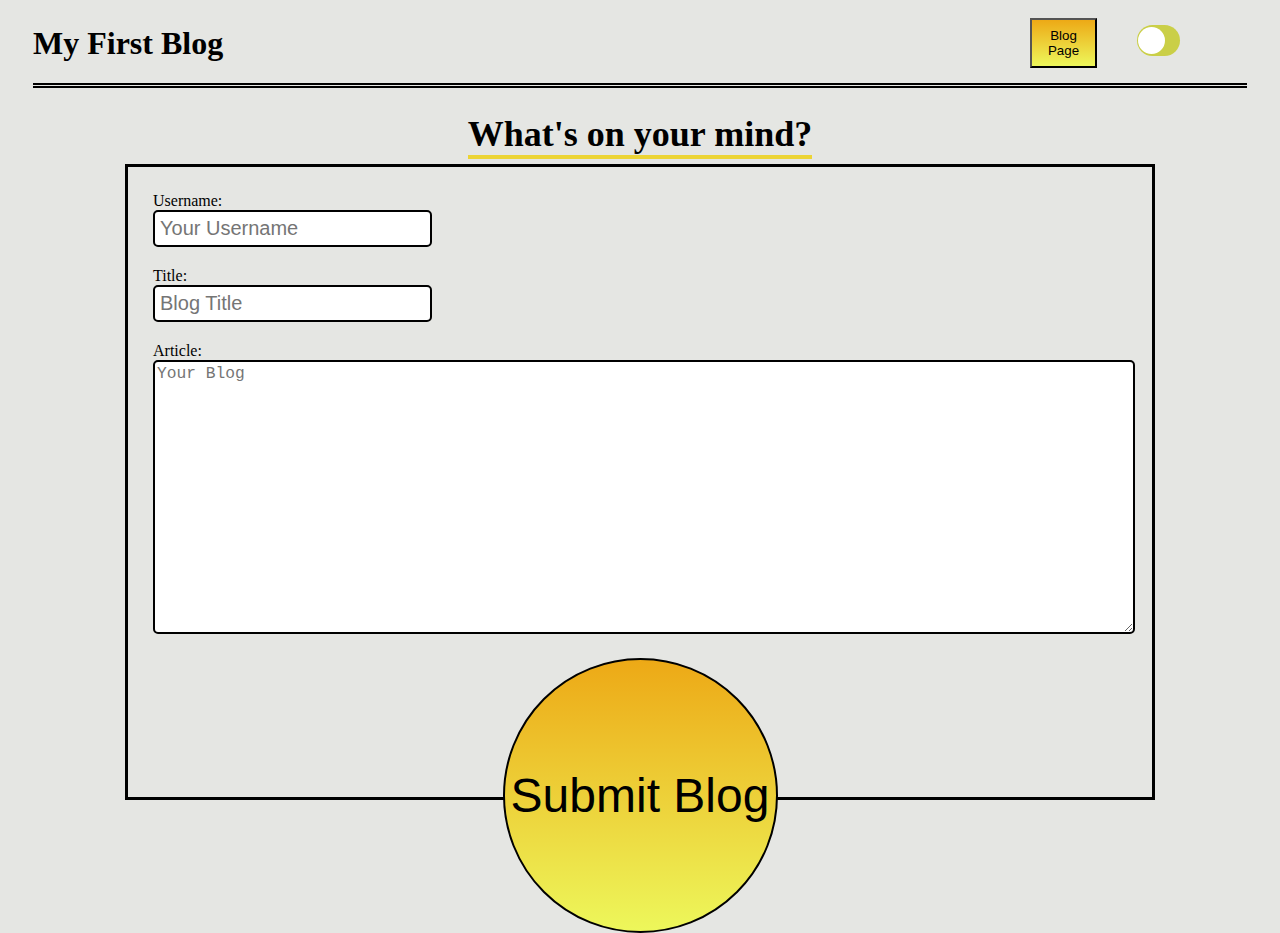
<file: index.html>
<!DOCTYPE html>
<html>
    <head>
        <meta charset="utf-8">
        <title>Personal Blog</title>
        <meta name="description" content="Form to post blog">
        <meta name="viewport" content="width=device-width, initial-scale=1">
        <link rel="stylesheet" href="./Assets/CSS/form.css">
    </head>
    <body class="light-mode">
        <!-- //header that contains button to change light/dark mode -->
        <header>
            <h1>My First Blog</h1>
            <label class="switch" >
                <input  type="checkbox" id="switchmode">
                <span class="slider round"></span>
              </label>
              <button id="toblog">Blog Page</button>
        </header>

        <main>
            <!-- //form -->
            <aside>
                <h2>What's on your mind?</h2>
            </aside>
            <section class="input">
                <form id = "form" method="get">
                    <label for = "user"> Username:</label><br>
                    <input type = "text" id = "user" v name = "user" placeholder="Your Username"></input><br>
                    <label for = "title"> Title:</label><br>
                    <input type = "text" id = "title"  name = "title" placeholder="Blog Title"></input><br>
                    <label for = "article"> Article: </label><br>
                    <textarea id = "article"  placeholder="Your Blog" rows="14"></textarea>
                    <section class="display">
                        <button id = "submitclicked" form = "form" >Submit Blog</button>
                    </section>
                </form>
            </section>
            
        </main>
        <script src="./Assets/JS/form.js"></script>
        <script src="./Assets/JS/logic.js"></script>
    </body>
</html>
</file>
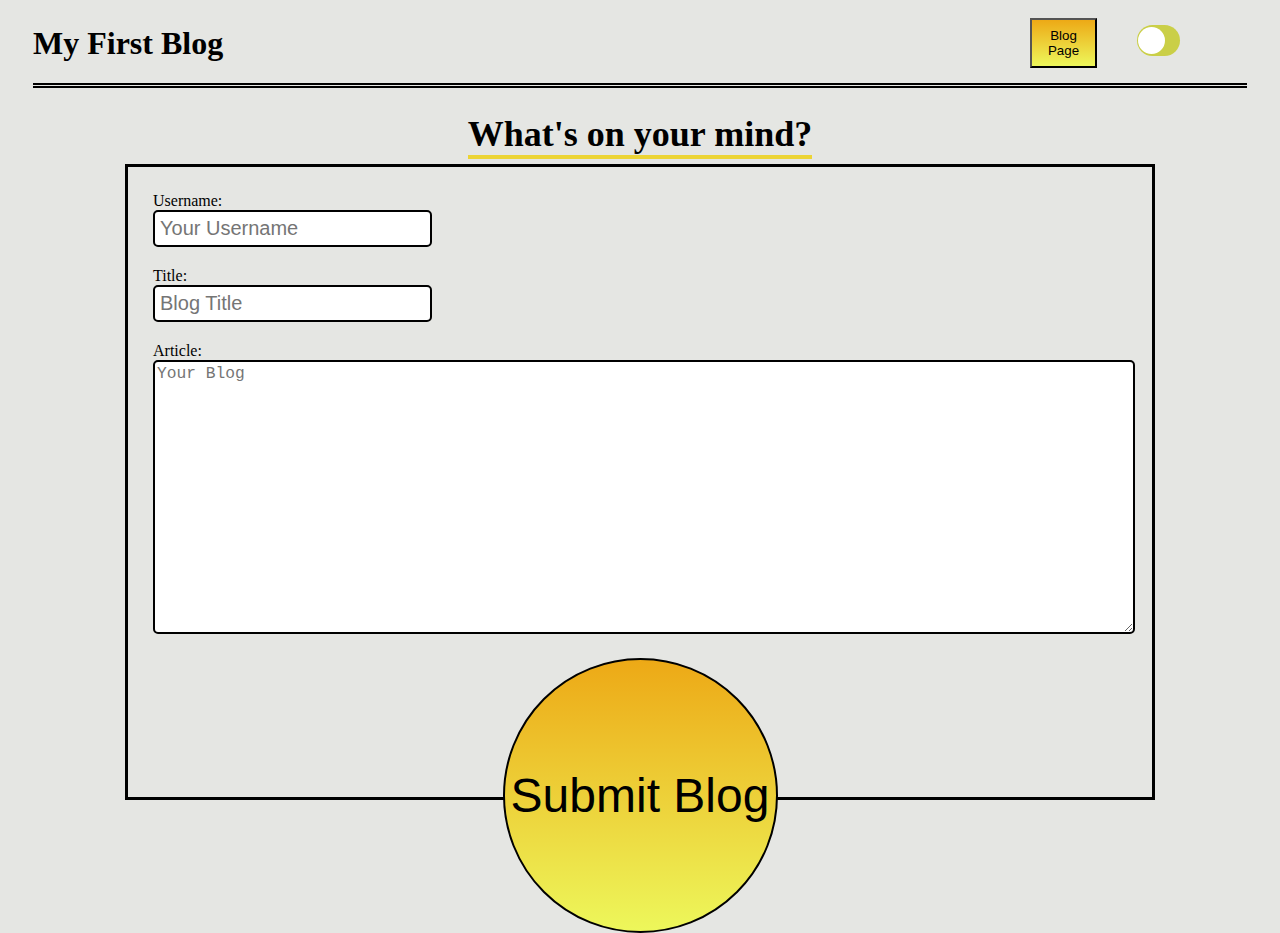
<file: Assets/index.html>
<!DOCTYPE html>
<html>
    <head>
        <meta charset="utf-8">
        <title>Personal Blog</title>
        <meta name="description" content="Form to post blog">
        <meta name="viewport" content="width=device-width, initial-scale=1">
        <link rel="stylesheet" href="./CSS/form.css">
    </head>
    <body class="light-mode">
        <!-- //header that contains button to change light/dark mode -->
        <header>
            <h1>My First Blog</h1>
            <label class="switch" >
                <input  type="checkbox" id="switchmode">
                <span class="slider round"></span>
              </label>
              <button id="toblog">Blog Page</button>
        </header>

        <main>
            <!-- //form -->
            <aside>
                <h2>What's on your mind?</h2>
            </aside>
            <section class="input">
                <form id = "form" method="get">
                    <label for = "user"> Username:</label><br>
                    <input type = "text" id = "user" v name = "user" placeholder="Your Username"></input><br>
                    <label for = "title"> Title:</label><br>
                    <input type = "text" id = "title"  name = "title" placeholder="Blog Title"></input><br>
                    <label for = "article"> Article: </label><br>
                    <textarea id = "article"  placeholder="Your Blog" rows="14"></textarea>
                    <section class="display">
                        <button id = "submitclicked" form = "form" >Submit Blog</button>
                    </section>
                </form>
            </section>

                 <!-- //art that changes based on light/dark mode -->
            <!-- <section class="display">
                <button form = "form" >Submit Blog</button>
            </section> -->
            
        </main>
        <script src="./JS/form.js"></script>
        <script src="./JS/logic.js"></script>
    </body>
</html>
</file>
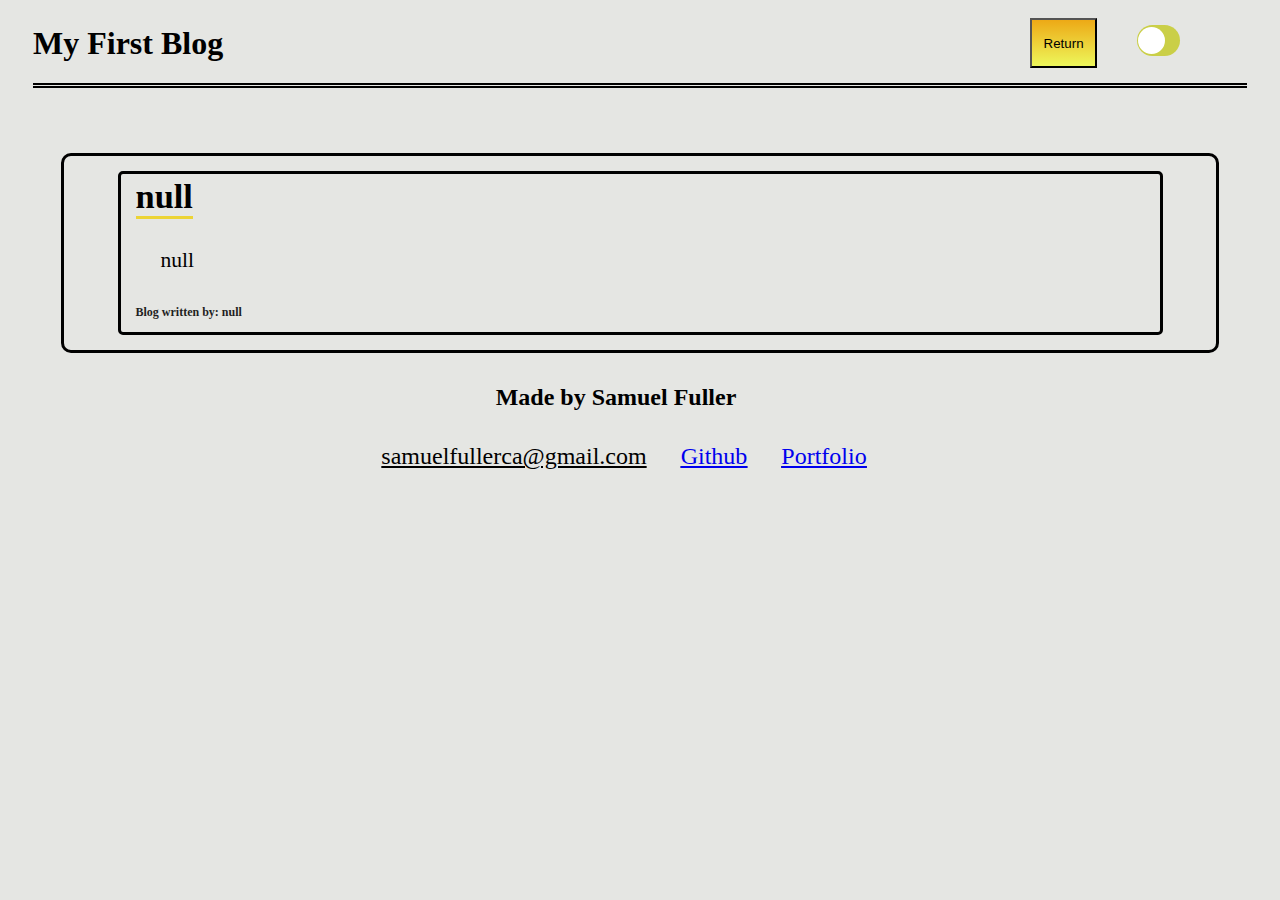
<file: blog.html>
<!DOCTYPE html>

<html>
    <head>
        <meta charset="utf-8">
        <title>Blog Posts</title>
        <meta name="description" content="Page of all submited blogs">
        <meta name="viewport" content="width=device-width, initial-scale=1">
        <link rel="stylesheet" href="./Assets/CSS/blog.css">
    </head>
    <body class="light-mode">
        <!-- same header as index.html> -->
        <header>
            <h1>My First Blog</h1>
            <label class="switch" >
                <input  type="checkbox" id="switchmode">
                <span class="slider round" id="mode"></span>
            </label>
            <button id="return">Return</button>
        </header>

        <main>
            <section id="newblog"></section>
        </main>

        <footer>
            <h4>Made by Samuel Fuller</h4>
            <ul>
                <li id="email">samuelfullerca@gmail.com</li>
                <li><a href="https://github.com/SamuelFullerCA" target="_blank">Github</a></li>
                <li><a href="https://samuelfullerca.github.io/portfolio/" target="_blank">Portfolio</a></li>
            </ul>
        </footer>
        <script src="./Assets/JS/blog.js"></script>
        <script src="./Assets/JS/logic.js"></script>
    </body>
</html>
</file>
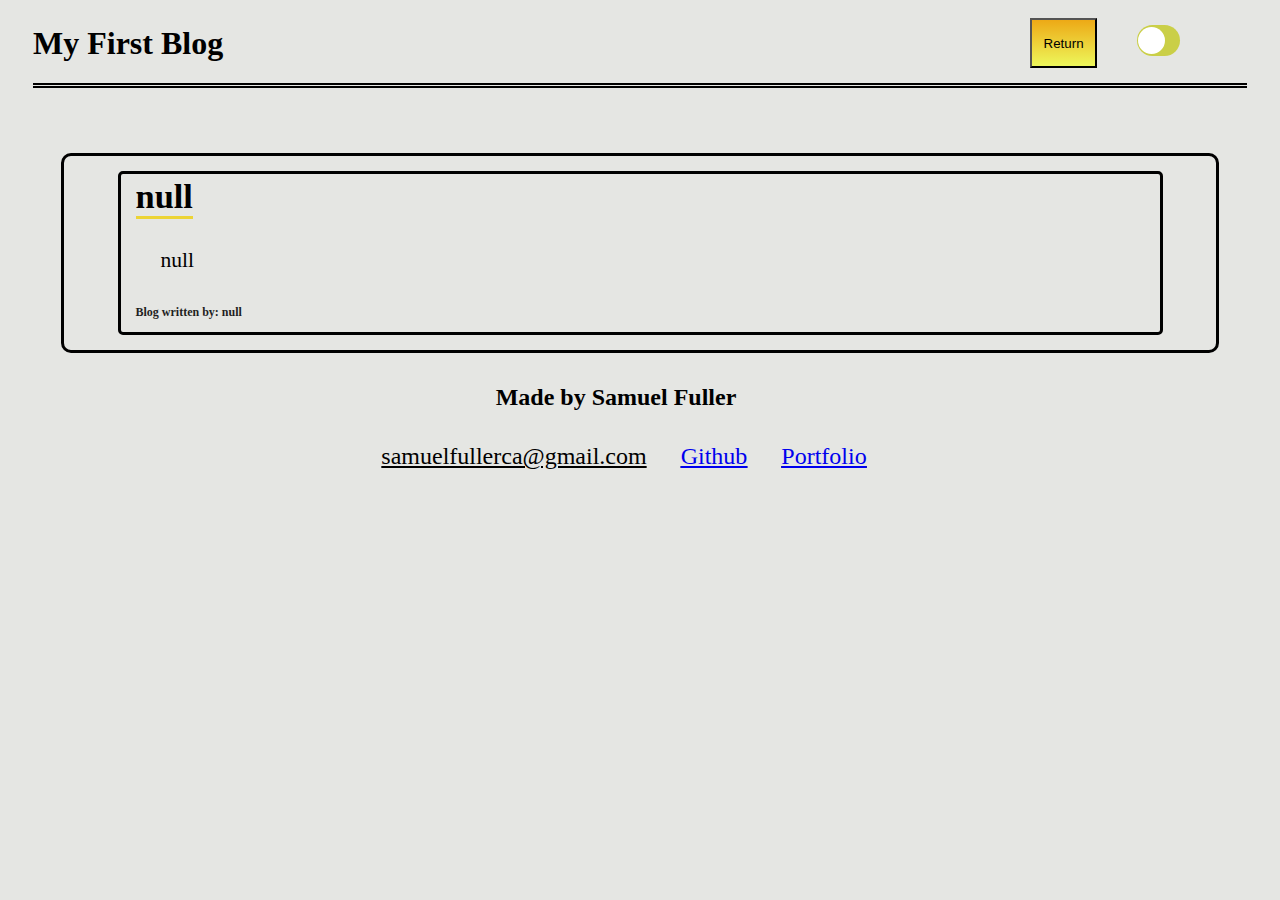
<file: Assets/blog.html>
<!DOCTYPE html>

<html>
    <head>
        <meta charset="utf-8">
        <title>Blog Posts</title>
        <meta name="description" content="Page of all submited blogs">
        <meta name="viewport" content="width=device-width, initial-scale=1">
        <link rel="stylesheet" href="./CSS/blog.css">
    </head>
    <body class="light-mode">
        <!-- same header as index.html> -->
        <header>
            <h1>My First Blog</h1>
            <label class="switch" >
                <input  type="checkbox" id="switchmode">
                <span class="slider round" id="mode"></span>
            </label>
            <button id="return">Return</button>
        </header>

        <main>
            <section id="newblog"></section>
        </main>

        <footer>
            <h4>Made by Samuel Fuller</h4>
            <ul>
                <li id="email">samuelfullerca@gmail.com</li>
                <li><a href="https://github.com/SamuelFullerCA" target="_blank">Github</a></li>
                <li><a href="https://samuelfullerca.github.io/portfolio/" target="_blank">Portfolio</a></li>
            </ul>
        </footer>
        <script src="./JS/blog.js"></script>
        <script src="./JS/logic.js"></script>
    </body>
</html>
</file>
<file: Assets/CSS/form.css>
/* sets default backround color for page on light mode */
.light-mode{
    background-color: #e5e6e3;
}

/* styles the header with mode switch */
header{
    display: flex;
    margin: 25px;
    min-height: 3vh;
    border-bottom: 5px double black;
    margin-bottom: 25px;
    justify-content: end;

    h1{
        width: 100vw;
        min-width:  70vw;
        /* margin-left: 10px; */
        margin-top: 0px;
        
    }
    /* button to go to blog page */
    #toblog{
        display: inline;
        position: relative;
        right: 150px;
        bottom: 7px;
        background-image: linear-gradient(
            rgb(237, 169, 22) 0%,
            rgb(237, 247, 91) 100%);
        width: 75px;
        height: 50px;
    }
    button:hover{
        border-color: rgb(3, 191, 19);
    }

    /* all controls for the darkmode-lightmode toggle switch */
    .switch{
        position: relative;
        display: flex;
        width: 50px;
        height: 31px;

        input {
            opacity: 0;
            width: 0;
            height: 0;
          }

        .slider{
            position: absolute;
            cursor: pointer;
            top: 0;
            left: 0;
            right: 0;
            bottom: 0;
            background-color: rgb(202, 207, 71);
            -webkit-transition: .04s;
            transition: .04s;
        } 
        
        .slider:before {
            position: absolute;
            content: "";
            height: 27px;
            width: 27px;
            bottom: 2px;
            left: 1px;
            background-color: white;
            /* sliding annimation removed as it always shows 
            when trasitioning between pages or refreshing*/
            /* -webkit-transition: .04s; */
            /* transition: .04s; */
          }

          /* changes color when toggled */
          input:checked + .slider {
            background-color: rgb(137, 39, 157);
          }
          
          input:focus + .slider {
            box-shadow: 0 0 1px rgb(137, 39, 157);
          }

          /* moves the position of the white circle 
          (moves the slider without animation) */
          input:checked + .slider:before {
            -webkit-transform: translateX(16px);
            -ms-transform: translateX(16px);
            transform: translateX(16px);
          }

          /* sets the slider to round instead of a box */
          .slider.round {
            border-radius: 34px;
          }

          /* sets the circle inside the slider to round instead of box */
          .slider.round:before {
            border-radius: 50%;
          }
    }
}

/* styles the aside text above the form */
aside{
    display: flex;
    justify-content: center;
    font-size: 150%;

    h2{
        width: fit-content;
        margin-bottom:  5px;
        margin-top: 0px;
        border-bottom: 4px solid rgb(236, 212, 53)
        /* border-radius: 10px; */
    }
}

/* styles the form */
.input{
    /* text-align: center; */
    border: 3px solid black;
    width: 80vw;
    min-height: 630px;
    max-height: 1000px ;
    /* height: 67vh; */
    margin: auto;

    label{
        text-align: start;
    }  
    #form{
        padding: 25px;
        
    }

    #user{
        margin-bottom: 20px;
        padding: 5px;
        border: 2px solid black;
        border-radius: 5px;
        font-size: 125%;
    }

    #title{
        margin-bottom: 20px;
        padding: 5px;
        border: 2px solid black;
        border-radius: 5px;
        font-size: 125%;
    }

    #article{
    border: 2px solid black;
    border-radius: 5px;
    font-size: 125%;
    width: 100%;
    height: 100%;
    }
}
/* styles the sumbit button */
.display{
    display: flex;
    /* margin: auto; */
    padding-top: 20px;
    justify-content: center;
    /* width: 80vw; */

    button{
        font-family: monospace 'Lucida Sans', 'Lucida Sans Regular', 'Lucida Grande', 'Lucida Sans Unicode', Geneva, Verdana, sans-serif;
        font-size: 300%;
        margin-bottom: -175px;
        height: 275px;
        width: 275px;
        border: 2px solid black;
        border-radius: 100%;
        background-image: linear-gradient(
            rgb(237, 169, 22) 0%,
            rgb(237, 247, 91) 100%
        );
    }
    button:hover{
        border-color: rgb(3, 191, 19);
    }

}




/* all dark mode attribute changes are stored here */
.dark-mode{
    background-color: #1f1f1f;

    header{
        border-color: rgb(72, 72, 72);
    }

    section{
        border-color: rgb(72, 72, 72)
    }
    h1{
        color: white;
    }
    h2{
        color: white;
        border-color: rgb(137, 39, 157);
    }

    #toblog{
        color: white;
        background-image: linear-gradient(
            rgba(71, 13, 67, 0.6) 0%,
            rgb(137, 39, 157) 100%)
    }

    button{
        color: white;
        background-image: linear-gradient(
            rgba(71, 13, 67, 0.6) 0%,
            rgb(137, 39, 157) 100%
    )}

    label{
        color: white;
    }

    #user{
        background-color: #212e3a;
        color: white;
        border-color: rgb(72, 72, 72)
    }

    #title{
        background-color: #212e3a;
        color: white;
        border-color: rgb(72, 72, 72)
    }
    

   #article{
        background-color: #212e3a;
        color: white;
        border-color: rgb(72, 72, 72)
    }
    
}
</file>
<file: Assets/CSS/blog.css>
/* sets default backround color for page on light mode */
.light-mode{
    background-color: #e5e6e3;
}

/* styles the header */
header{
    display: flex;
    margin: 25px;
    min-height: 3vh;
    border-bottom: 5px double black;
    margin-bottom: 65px;
    justify-content: end;

    #return{
      display: inline;
      position: relative;
      right: 150px;
      bottom: 7px;
      background-image: linear-gradient(
         rgb(237, 169, 22) 0%,
         rgb(237, 247, 91) 100%);
      width: 75px;
      height: 50px;
    }

    button:hover{
      border-color: rgb(3, 191, 19);
    }

    h1{
        width: 100vw;
        min-width:  70vw;
        margin-top: 0px;
    }

    /* all controls for the darkmode-lightmode toggle switch */
    .switch{
        position: relative;
        display: flex;
        width: 50px;
        height: 31px;

        input {
            opacity: 0;
            width: 0;
            height: 0;
          }

        .slider{
            position: absolute;
            cursor: pointer;
            top: 0;
            left: 0;
            right: 0;
            bottom: 0;
            background-color: rgb(202, 207, 71);
            /* sliding annimation */
            -webkit-transition: .4s;
            transition: .4s;
        } 
        
        .slider:before {
            position: absolute;
            content: "";
            height: 27px;
            width: 27px;
            bottom: 2px;
            left: 1px;  
            background-color: white;
            /* sliding annimation removed as it shows 
            when trasitioning between pages*/
            /* -webkit-transition: .4s; */
            /* transition: .4s; */
          }

          input:checked + .slider {
            background-color: rgb(137, 39, 157);
          }
          input:focus + .slider {
            box-shadow: 0 0 1px rgb(137, 39, 157);
          }
          input:checked + .slider:before {
            -webkit-transform: translateX(17px);
            -ms-transform: translateX(17px);
            transform: translateX(17px);
          }
          .slider.round {
            border-radius: 34px;
          }
          .slider.round:before {
            border-radius: 50%;
          }
    }
}

/* styles the main section with blogs */
main{
  margin: auto;
  border: 3px solid black;
  border-radius: 10px;
  height: fit-content;
  width: 90vw;

  article{
      margin: auto;
      padding-left: 15px;
      margin-top: 15px;
      margin-bottom: 15px;
      max-height: fit-content;
      max-width: 80vw;
      border: 3px solid black;
      border-radius: 5px;

      h2{
        font-size: 215%;
        width: fit-content;
        border-bottom: 3px solid rgb(236, 212, 53);
        margin-top: 3px
      }

      p{
        font-size: 135%;
        padding-left: 25px;
        padding-bottom: 10px;
        padding-right: 5px;
      };

      h3{
        font-size: 75%;
        color: #1f1f1f
      };
  } ;
}

/* styles the footer section */
footer{
  text-align: center;
  a:visited { text-decoration: none; color: black }
  a:hover { text-decoration: none; color: black; }
  a:focus { text-decoration: none; color: black; }    
  a:hover, a:active { text-decoration: none; color: black; }

  h4{
    width: 95vw;
    font-size: 150%;

  }
  ul{
    text-align: center;
    list-style-type: none;
    width: 90vw;

    li{
      display: inline;
      flex-wrap: wrap;
      padding: 15px;
      font-size: 150%;
      text-decoration: underline;
    }
  }
}



/* all dark mode attribute changes are stored here */
.dark-mode{
    background-color: #1f1f1f;
    
    header{
        border-color: rgb(72, 72, 72);
    }

    #return{
    color: white;
    background-image: linear-gradient(
        rgba(71, 13, 67, 0.6) 0%,
        rgb(137, 39, 157) 100%)
    }

    main{
        border-color: rgb(72, 72, 72)
    }
    h1{
        color: white;
    }

    article{
      border: 3px solid rgb(72, 72, 72);
      border-radius: 5px;

      h2{
        width: fit-content;
        border-bottom: 3px solid rgb(137, 39, 157);
        color: white;
      }

      p{
        color: white;
      };

      h3{
        color: #1f1f1f;
        color: white;
      };
    }

      footer{
        color: white;
        a:visited {text-decoration: none; color: white};
        a:hover {text-decoration: none; color: white};
        a:focus {text-decoration: none; color: white};  
        a:hover, a:active {text-decoration: none; color: white};
      } ;
}
</file>
